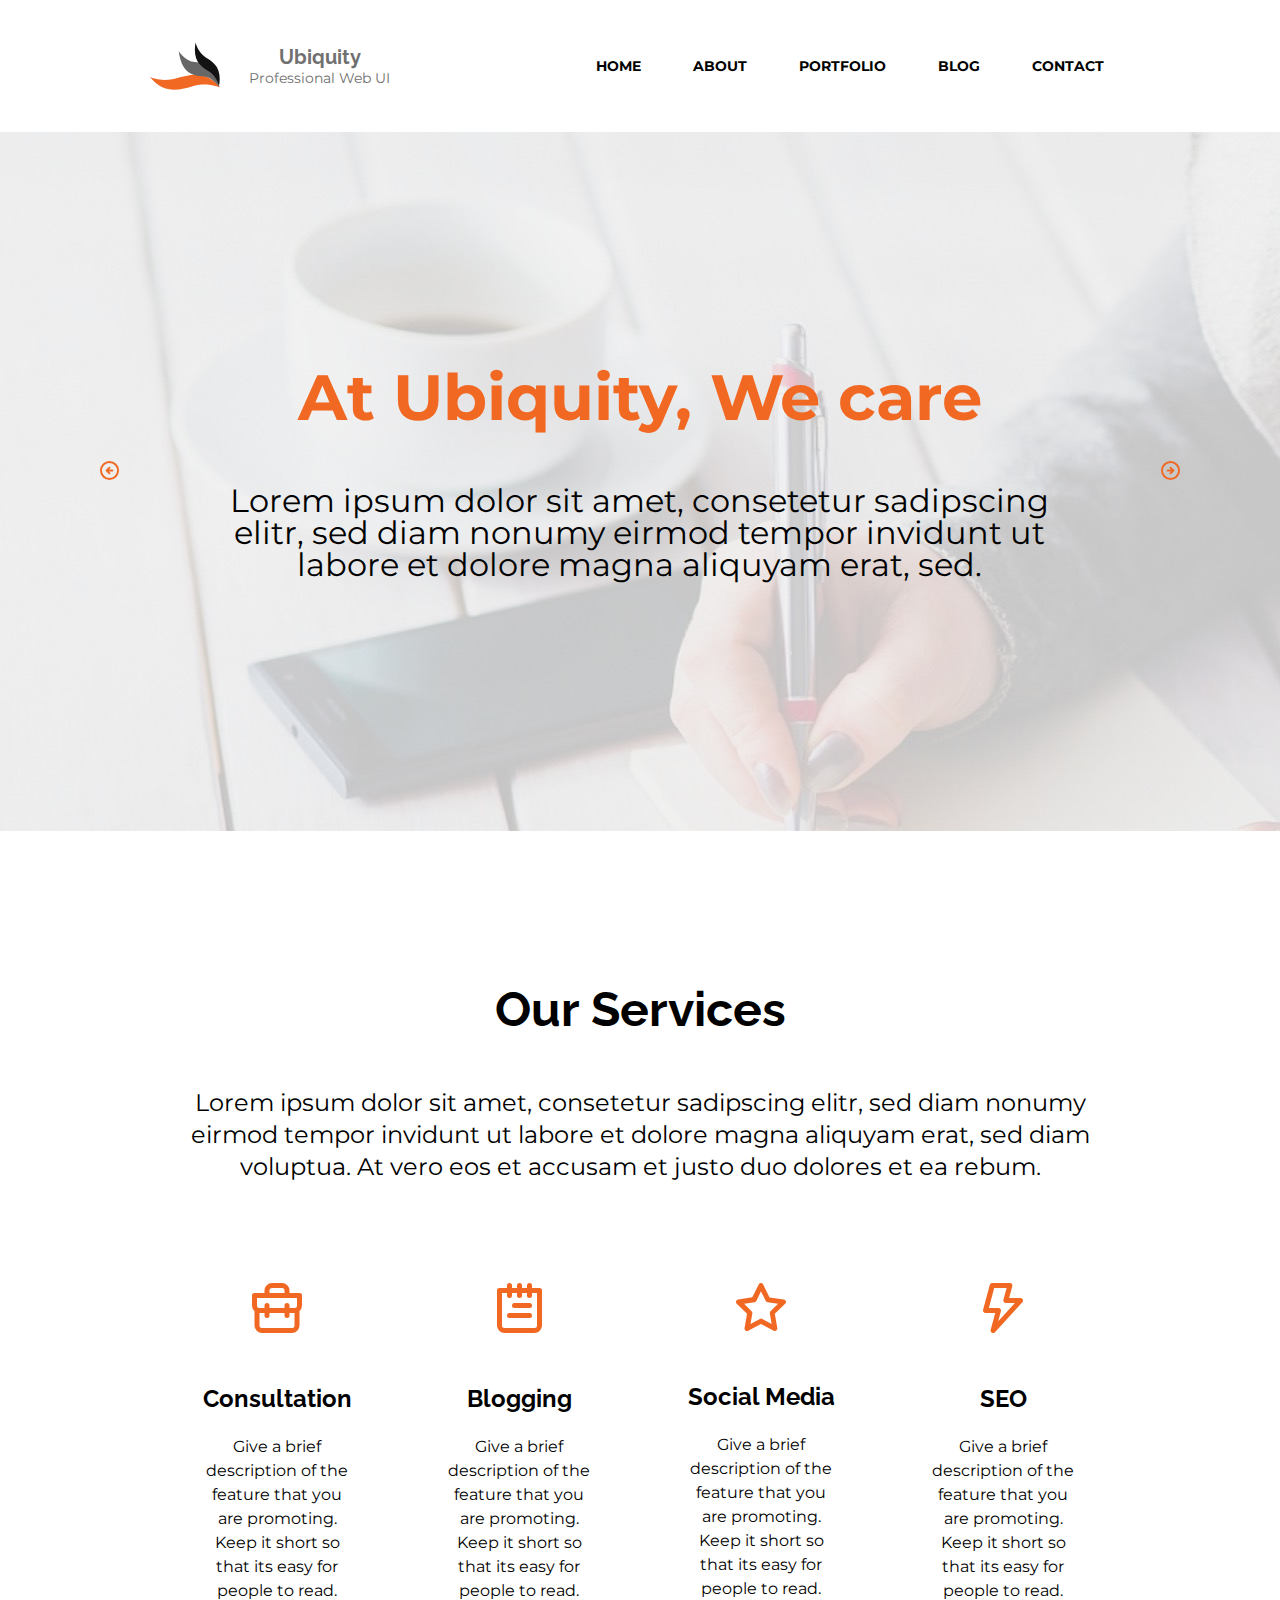
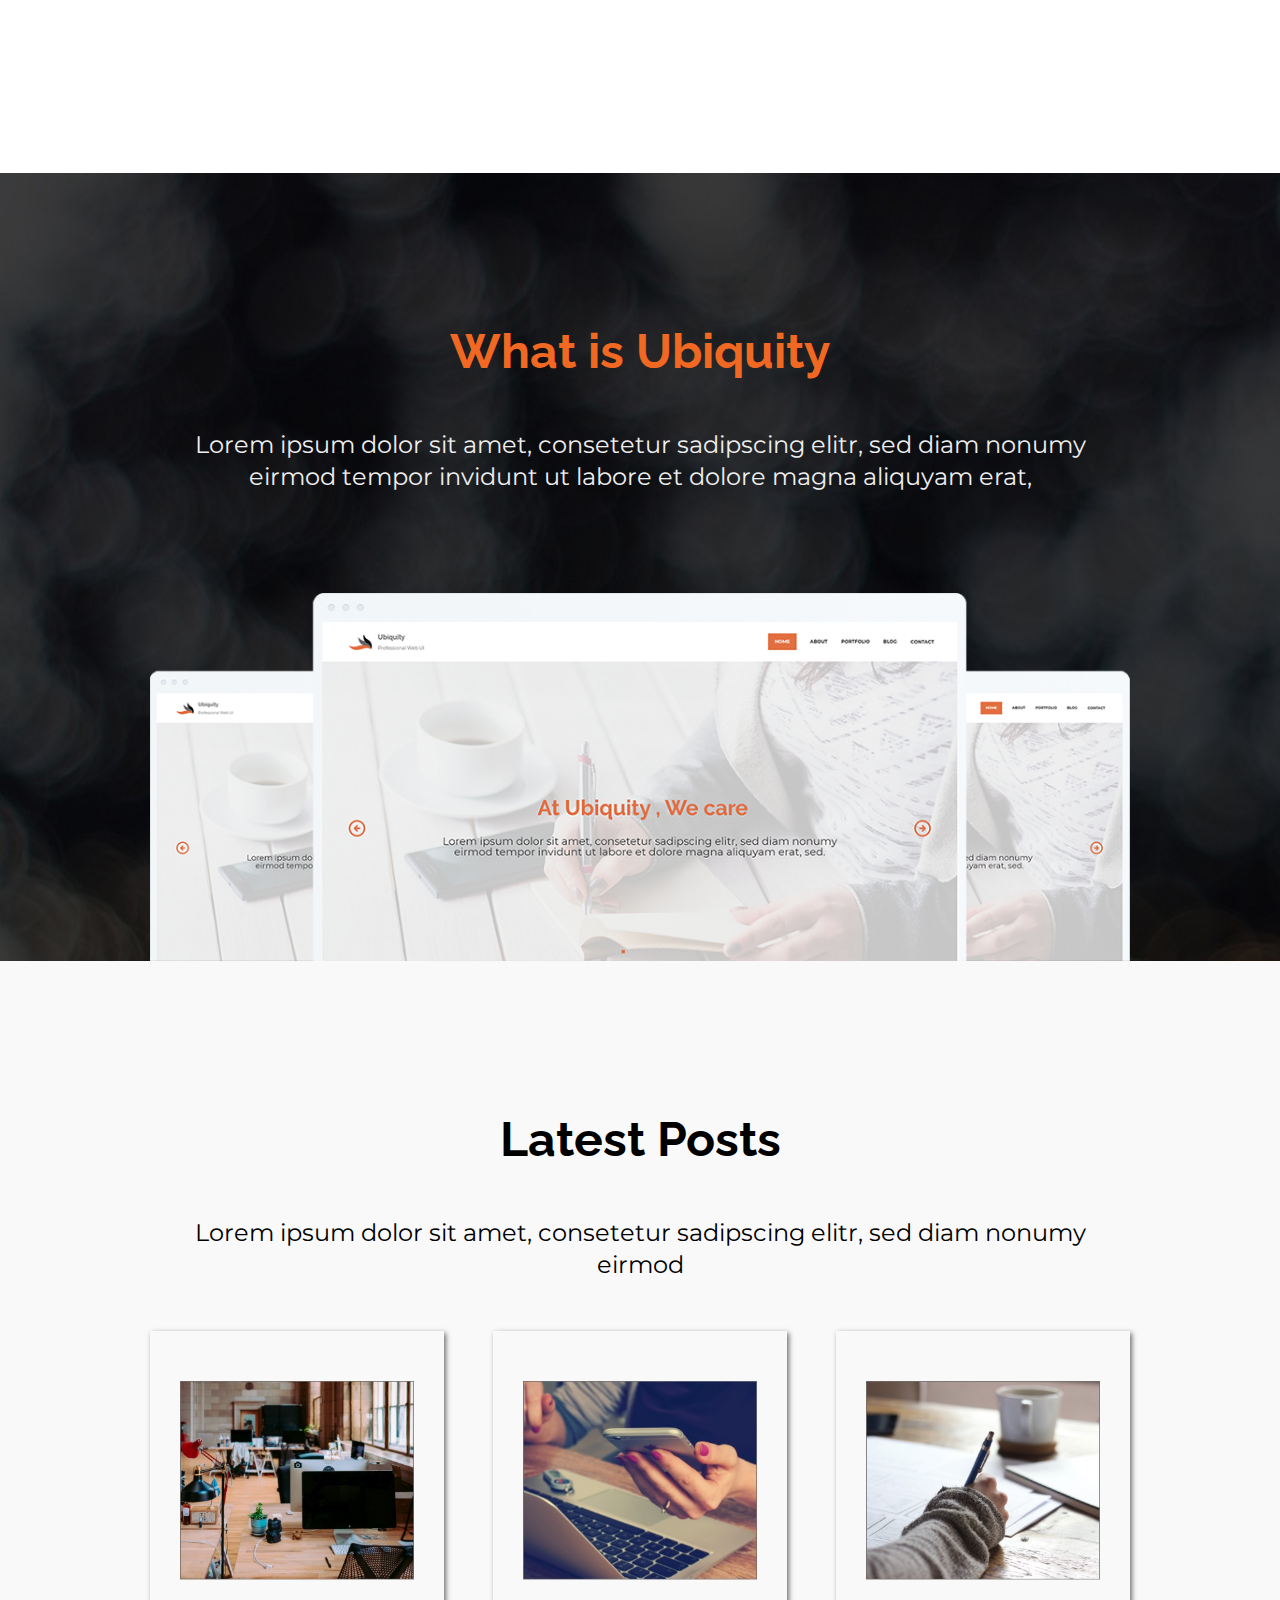
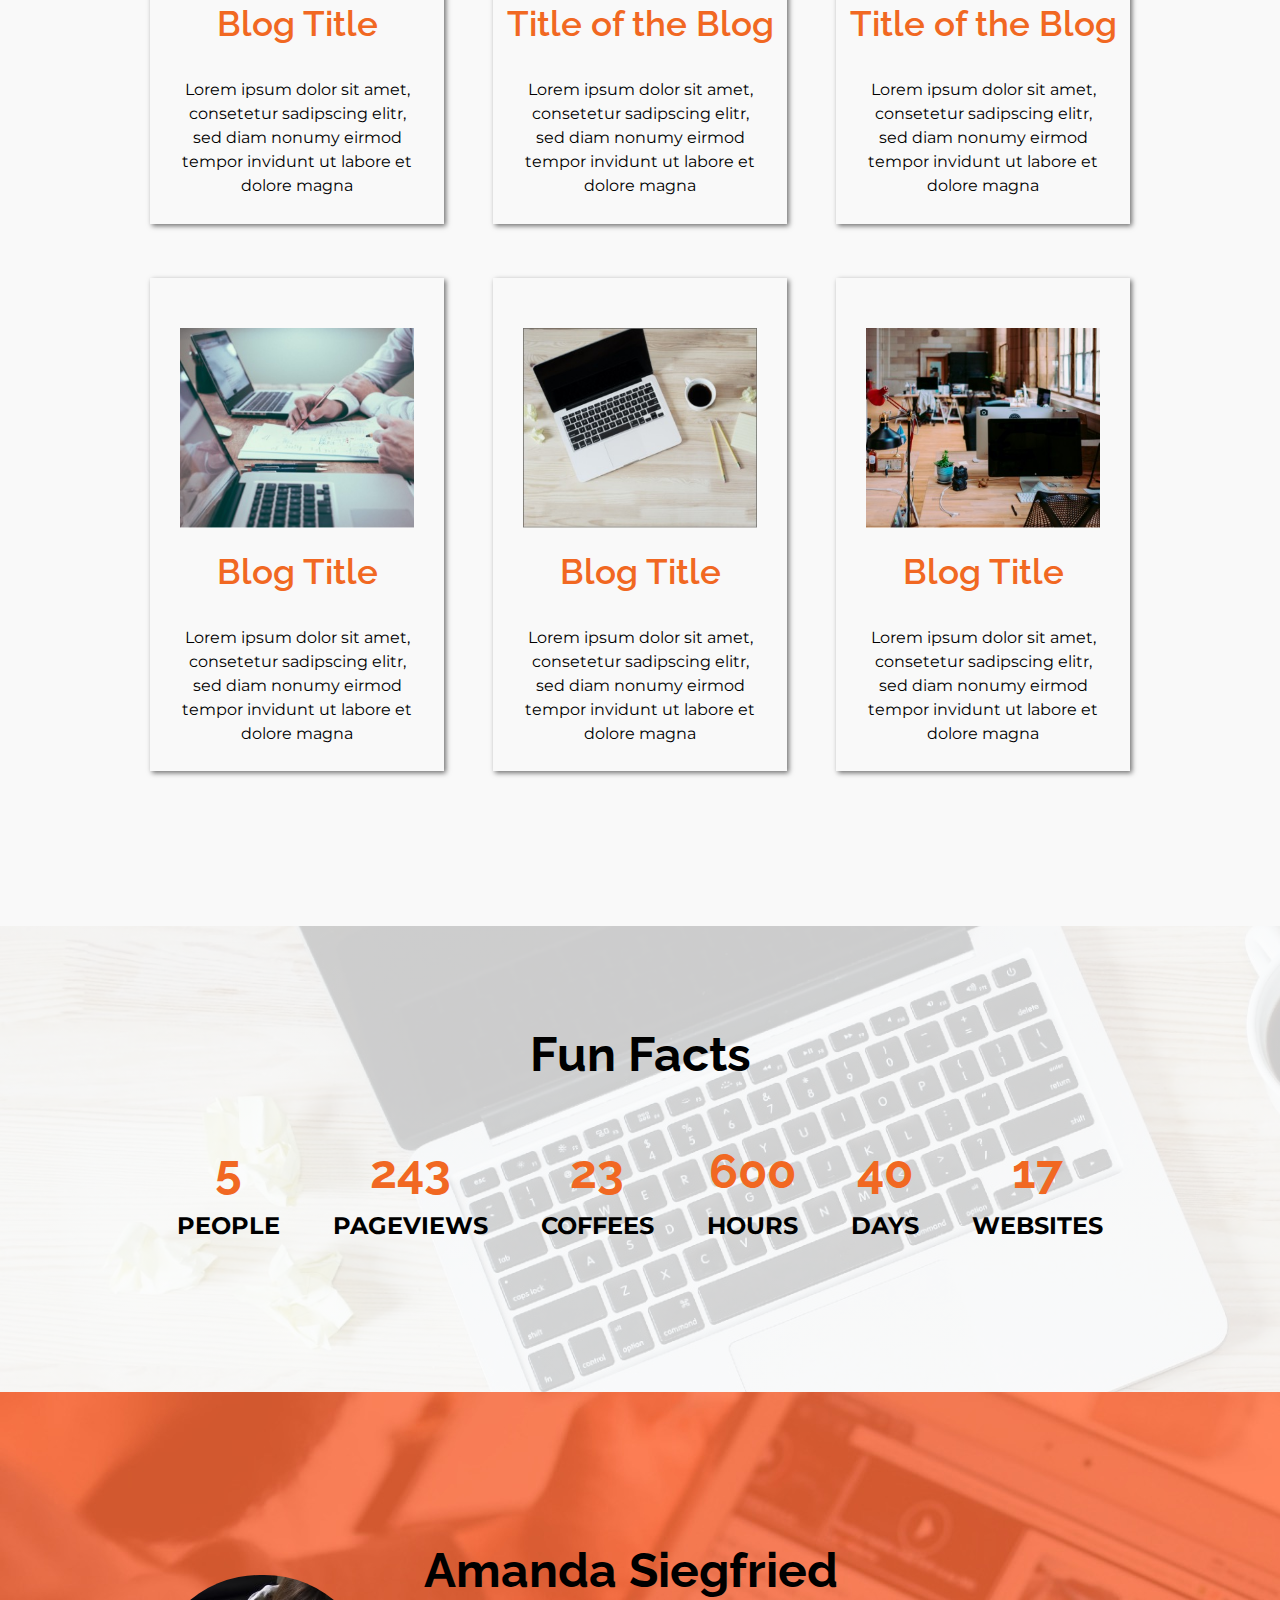
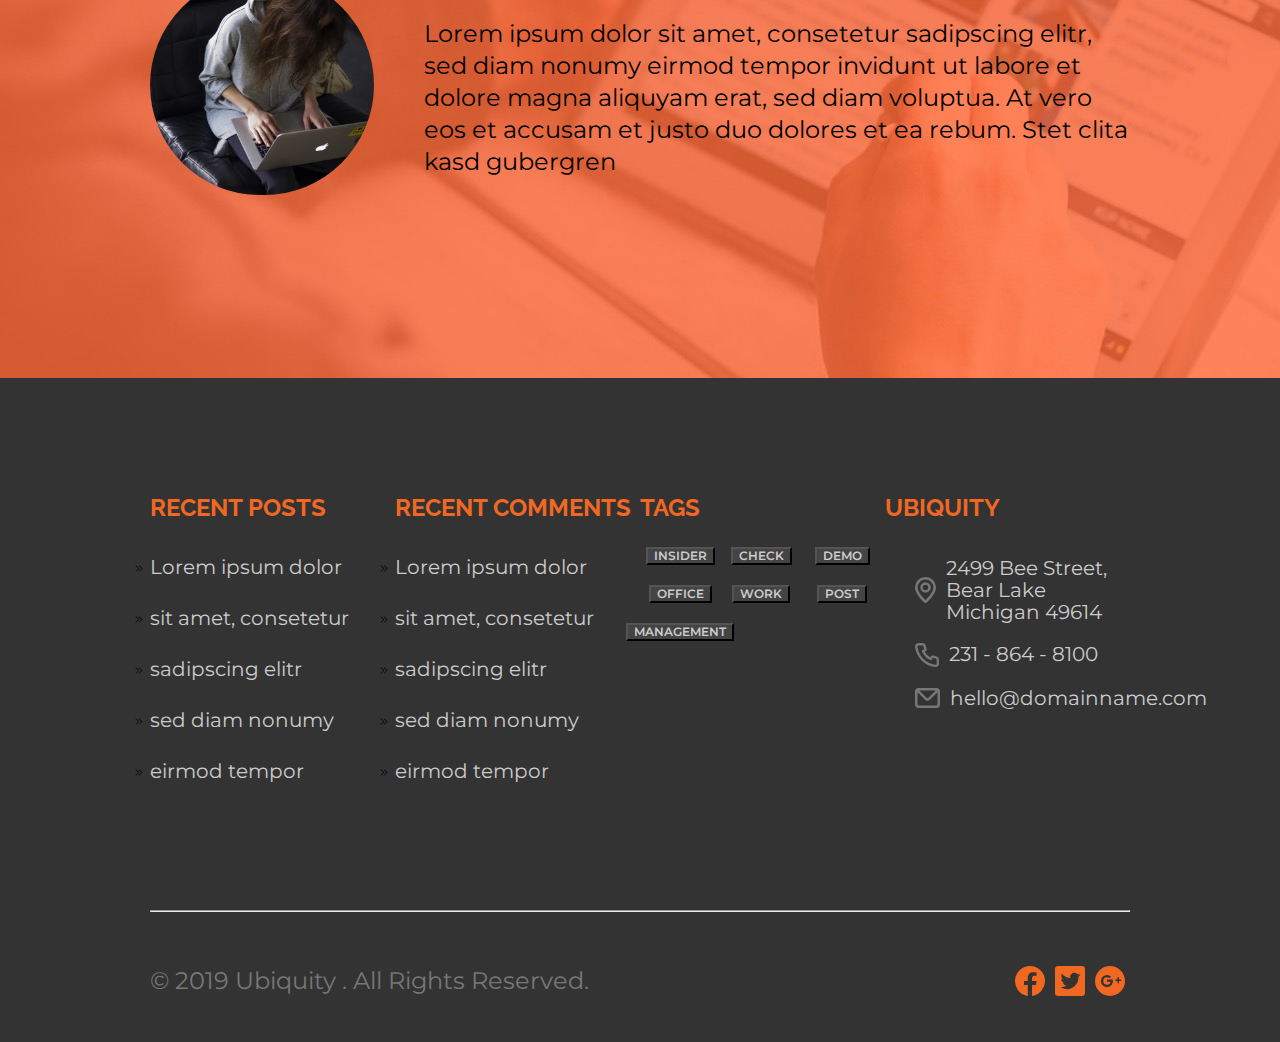
<file: index.html>
<!DOCTYPE html>

<html lang="en">

<head>
    <meta charset="UTF-8">
    <meta http-equiv="X-UA-Compatible" content="IE=edge">
    <meta name="viewport" content="width=device-width, initial-scale=1.0">
    <link rel="preconnect" href="https://fonts.gstatic.com">
    <link href="https://fonts.googleapis.com/css2?family=Montserrat:ital,wght@0,400;0,500;0,600;0,700;1,400;1,500&family=Raleway:wght@600;700&display=swap" rel="stylesheet">
    <link rel="stylesheet" href="./css/reset.css">
    <link rel="stylesheet" href="./css/helpers.css">
    <link rel="stylesheet" href="./css/ubiquity.css">
    <title>Ubiquity</title>
</head>

    <body>

        <header>

            <div class="header-ubiquity container">

                <div class="logo">
                    <img src="./img/ubiquity-logo.svg" alt="Ubiquity Logo">
                    <div class="logo-text">
                        <p class="logo-name">Ubiquity</p>
                        <p class="logo-desc">Professional Web UI</p>
                    </div>
                </div>
    
                <!-- NAVIGATION -->
                <nav class="navbar">
                    <button class="toggle-menu" aria-expanded="false" aria-controls="menu">Menu</button>
                    <ul class="menu navbar-list" role="list" hidden>
                        <li class="navbar-item menu-item">
                            <a href="#" class="menu-link">HOME</a>
                        </li>
                        <li class="navbar-item menu-item">
                            <a href="#" class="menu-link">ABOUT</a>
                        </li>
                        <li class="navbar-item menu-item">
                            <a href="#" class="menu-link">PORTFOLIO</a>
                        </li>
                        <li class="navbar-item menu-item">
                            <a href="#" class="menu-link">BLOG</a>
                        </li>
                        <li class="navbar-item menu-item">
                            <a href="#" class="menu-link">CONTACT</a>
                        </li>
                    </ul>
                </nav>

            </div>

        </header>

        <main>

            <!-- SECTION CAROUSSEL -->
            <section class="carousel">

                <ul class="carousel-list" role="list">

                    <li class="carousel-list-item carousel-arrow">
                        <a href="#"><img src="./img/icon-arrow-circle-left.svg" alt=""></a>
                    </li>

                    <li class="carousel-list-item carousel-desc">
                        <h1 class="carousel-title redcolor">At Ubiquity, We care</h1>
                        <p class="carousel-desc">Lorem ipsum dolor sit amet, consetetur sadipscing elitr, sed diam nonumy eirmod tempor invidunt ut labore et dolore magna aliquyam erat, sed.</p>
                    </li>

                    <li class="carousel-list-item carousel-arrow">
                        <a href="#"><img src="./img/icon-arrow-circle-right.svg" alt=""></a>
                    </li>

                </ul>

            </section>

            <!-- SECTION SERVICES -->
            <section class="service container">

                <div class="service-texte">
                    <h2 class="service-title">Our Services</h2>
                    <p class="service-desc desc">Lorem ipsum dolor sit amet, consetetur sadipscing elitr, sed diam nonumy eirmod tempor invidunt ut labore et dolore magna aliquyam erat, sed diam voluptua. At vero eos et accusam et justo duo dolores et ea rebum.</p>
                </div>
            
                <ul class="service-list container" role="list">
                    <li class="service-item">
                        <figure>
                            <img src="./img/icon-briefcase.svg" alt="Logo consultation">
                        </figure>
                        <h3 class="service-item-title">Consultation</h3>
                        <p class="service-item-desc item-desc">Give a brief description of the feature that you are promoting. Keep it short so that its easy for people to read. </p>
                    </li>
                    <li class="service-item">
                        <figure>
                            <img src="./img/icon-notes.svg" alt="Logo blogging">
                        </figure>
                        <h3 class="service-item-title">Blogging</h3>
                        <p class="service-item-desc item-desc">Give a brief description of the feature that you are promoting. Keep it short so that its easy for people to read. </p>
                    </li>
                    <li class="service-item">
                        <figure>
                            <img src="./img/icon-star.svg" alt="Logo social media">
                        </figure>
                        <h3 class="service-item-title">Social Media</h3>
                        <p class="service-item-desc item-desc">Give a brief description of the feature that you are promoting. Keep it short so that its easy for people to read. </p>
                    </li>
                    <li class="service-item">
                        <figure>
                            <img src="./img/icon-bolt.svg" alt="Logo SEO">
                        </figure>
                        <h3 class="service-item-title">SEO</h3>
                        <p class="service-item-desc item-desc">Give a brief description of the feature that you are promoting. Keep it short so that its easy for people to read. </p>
                    </li>
                </ul>

            </section>

            <!-- SECTION UBIQUITY -->
            <section class="about container">

                <div class="about-text">
                    <h2 class="about-title redcolor">What is Ubiquity</h2>
                    <p class="about-desc desc">Lorem ipsum dolor sit amet, consetetur sadipscing elitr, sed diam nonumy eirmod tempor invidunt ut labore et dolore magna aliquyam erat,</p>
                </div>
                <img src="./img/browser-mockup.png" alt="Image Ubiquity">


            </section>

            <!-- SECTION DERNIERS POSTS -->
            <section class="post container">

                <div class="post-text">
                    <h2 class="post-title">Latest Posts</h2>
                    <p class="post-desc desc">Lorem ipsum dolor sit amet, consetetur sadipscing elitr, sed diam nonumy eirmod</p>
                </div>

                <ul class="post-list" role="list">

                    <li class="post-item">
                        <a href="#" class="post-link">
                            <img src="./img/news-1.jpeg" alt="Image news 1">
                            <h3 class="post-item-title redcolor">Blog Title</h3>
                            <p class="post-item-desc item-desc">Lorem ipsum dolor sit amet, consetetur sadipscing elitr, sed diam nonumy eirmod tempor invidunt ut labore et dolore magna </p>
                        </a>
                    </li>
                    <li class="post-item">
                        <a href="#" class="post-link">
                            <img src="./img/news-2.jpeg" alt="Image news 2">
                            <h3 class="post-item-title redcolor">Title of the Blog</h3>
                            <p class="post-item-desc item-desc">Lorem ipsum dolor sit amet, consetetur sadipscing elitr, sed diam nonumy eirmod tempor invidunt ut labore et dolore magna </p>
                        </a>
                    </li>
                    <li class="post-item">
                        <a href="#" class="post-link">
                            <img src="./img/news-3.jpeg" alt="Image news 3">
                            <h3 class="post-item-title redcolor">Title of the Blog</h3>
                            <p class="post-item-desc item-desc">Lorem ipsum dolor sit amet, consetetur sadipscing elitr, sed diam nonumy eirmod tempor invidunt ut labore et dolore magna </p>
                        </a>
                    </li>
                    <li class="post-item">
                        <a href="#" class="post-link">
                            <img src="./img/news-4.jpeg" alt="Image news 4">
                            <h3 class="post-item-title redcolor">Blog Title</h3>
                            <p class="post-item-desc item-desc">Lorem ipsum dolor sit amet, consetetur sadipscing elitr, sed diam nonumy eirmod tempor invidunt ut labore et dolore magna </p>
                        </a>
                    </li>
                    <li class="post-item">
                        <a href="#" class="post-link">
                            <img src="./img/news-5.jpeg" alt="Image news 5">
                            <h3 class="post-item-title redcolor">Blog Title</h3>
                            <p class="post-item-desc item-desc">Lorem ipsum dolor sit amet, consetetur sadipscing elitr, sed diam nonumy eirmod tempor invidunt ut labore et dolore magna </p>
                        </a>
                    </li>
                    <li class="post-item">
                        <a href="#" class="post-link">
                            <img src="./img/news-6.jpeg" alt="Image news 6">
                            <h3 class="post-item-title redcolor">Blog Title</h3>
                            <p class="post-item-desc item-desc">Lorem ipsum dolor sit amet, consetetur sadipscing elitr, sed diam nonumy eirmod tempor invidunt ut labore et dolore magna </p>
                        </a>
                    </li>

                </ul>

            </section>

            <!-- SECTION DES FUN FACTS -->
            <section class="facts">

                <h2 class="facts-title">Fun Facts</h2>

                <ul class="facts-list container">

                    <li class="facts-item">
                        <h3 class="facts-title2 redcolor">5</h3>
                        <p class="facts-desc">PEOPLE</p>
                    </li>
                    <li class="facts-item">
                        <h3 class="facts-title2 redcolor">243</h3>
                        <p class="facts-desc">PAGEVIEWS</p>
                    </li>
                    <li class="facts-item">
                        <h3 class="facts-title2 redcolor">23</h3>
                        <p class="facts-desc">COFFEES</p>
                    </li>
                    <li class="facts-item">
                        <h3 class="facts-title2 redcolor">600</h3>
                        <p class="facts-desc">HOURS</p>
                    </li>
                    <li class="facts-item">
                        <h3 class="facts-title2 redcolor">40</h3>
                        <p class="facts-desc">DAYS</p>
                    </li>
                    <li class="facts-item">
                        <h3 class="facts-title2 redcolor">17</h3>
                        <p class="facts-desc">WEBSITES</p>
                    </li>
                    
                </ul>

            </section>

            <!-- SECTION PRESENTATION -->
            <section class="person container">

                <img src="./img/amanda-siegfried.jpeg" alt="Image Amanda Siegfried">
                <div class="person-detail">
                    <h2 class="person-title">Amanda Siegfried</h2>
                    <p class="person-desc desc">Lorem ipsum dolor sit amet, consetetur sadipscing elitr, sed diam nonumy eirmod tempor invidunt ut labore et dolore magna aliquyam erat, sed diam voluptua. At vero eos et accusam et justo duo dolores et ea rebum. Stet clita kasd gubergren</p>
                </div>

            </section>

        </main>

        <footer class="footer container">
                
                <div class="footer-list" role="list">

                    <!-- RECENT POSTS -->
                    <div class="footer-item acces">
                        <h3 class="footer-title redcolor">RECENT POSTS</h3>
                        <ul class="footer-list2" role="list">
                            <li class="footer-list2-item">
                                <a href="#">Lorem ipsum dolor</a>
                            </li>
                            <li class="footer-list2-item">
                                <a href="#">sit amet, consetetur</a>
                            </li>
                            <li class="footer-list2-item">
                                <a href="#">sadipscing elitr</a>
                            </li>
                            <li class="footer-list2-item">
                                <a href="#">sed diam nonumy</a>
                            </li>
                            <li class="footer-list2-item">
                                <a href="#">eirmod tempor</a>
                            </li>
                        </ul>
                    </div>
    
                    <!-- RECENT COMMENTS -->
                    <div class="footer-item acces">
                        <h3 class="footer-title redcolor">RECENT COMMENTS</h3>
                        <ul class="footer-list2" role="list">
                            <li class="footer-list2-item">
                                <a href="#">Lorem ipsum dolor</a>
                            </li>
                            <li class="footer-list2-item">
                                <a href="#">sit amet, consetetur</a>
                            </li>
                            <li class="footer-list2-item">
                                <a href="#">sadipscing elitr</a>
                            </li>
                            <li class="footer-list2-item">
                                <a href="#">sed diam nonumy</a>
                            </li>
                            <li class="footer-list2-item">
                                <a href="#">eirmod tempor</a>
                            </li>
                        </ul>
                    </div>
    
                    <!-- MORE TAGS -->
                    <div class="footer-item">
                        <h3 class="footer-title footer-tags-title redcolor">TAGS</h3>
                        <ul class="footer-tags" role="list">
                            <li class="footer-tags-item">
                                <button class="tags-button">INSIDER</button>
                            </li>
                            <li class="footer-tags-item">
                                <button class="tags-button">CHECK</button>
                            </li>
                            <li class="footer-tags-item">
                                <button class="tags-button">DEMO</button>
                            </li>
                            <li class="footer-tags-item">
                                <button class="tags-button">OFFICE</button>
                            </li>
                            <li class="footer-tags-item">
                                <button class="tags-button">WORK</button>
                            </li>
                            <li class="footer-tags-item">
                                <button class="tags-button">POST</button>
                            </li>
                            <li class="footer-tags-item">
                                <button class="tags-button">MANAGEMENT</button>
                            </li>
                        </ul>
                    </div>
    
                    <!-- CONTACTS -->
                    <address class="footer-item">
                        <h3 class="footer-title redcolor">UBIQUITY</h3>
                        <ul class="footer-contact" role="list">
                            <li class="contact-item">
                                <img src="./img/icon-map-marker.svg" alt="localisation">
                                <p>2499 Bee Street, Bear Lake
                                    Michigan 49614</p>
                            </li>
                            <li class="contact-item">
                                <img src="./img/icon-phone.svg" alt="telephone">
                                <p>231 - 864 - 8100</p>
                            </li>
                            <li class="contact-item">
                                <img src="./img/icon-envelope.svg" alt="email">
                                <p>hello@domainname.com</p>
                            </li>
                        </ul>
                    </address>
    
                </div>

                <hr>

                <div class="network">

                    <p class="copyright">© 2019 Ubiquity . All Rights Reserved. </p>

                    <ul class="network-list">
                        <li class="network-item">
                            <a href="#" class="network-link"><img src="./img/icon-facebook.svg" alt="facebook"></a>
                        </li>
                        <li class="network-item">
                            <a href="#" class="network-link"><img src="./img/icon-twitter.svg" alt="twitter"></a>
                        </li>
                        <li class="network-item">
                            <a href="#" class="network-link"><img src="./img/icon-google-plus.svg" alt="google"></a>
                        </li>
                    </ul>

                </div>

        </footer>
        
    </body>

</html>
</file>
<file: css/helpers.css>
/* * {
  outline: 1px solid;
} */

html {
    font-size: .625em; /* fallback IE8+ */
    font-size: calc(1em * .625); /* IE9-IE11 math fixing. See http://bit.ly/1g4X0bX */
}

/* Remove focus for mouse users */
:focus:not(:focus-visible) {
  outline: none;
}

/* Set core body defaults */
body {
  font-size: 1.6rem;
}

/* Set text selection */
::-moz-selection {
  color: #000;
  background-color: #fd0;
}

::selection {
  color: #000;
  background-color: #fd0;
}

/* Remove default padding */
[role="list"] {
  margin: 0;
  padding: 0;
}

/* Set cursor pointer */
label[for],
button,
input[type="submit"],
select {
  cursor: pointer;
}

/* Remove font style on address */
address {
  font-style: normal;
}

/* Text meant only for screen readers. */
.screen-reader-text {
  clip: rect(1px, 1px, 1px, 1px);
  height: 1px;
  overflow: hidden;
  width: 1px;
  position: absolute;
  white-space: nowrap;
}

/* Image replacement technique 2012 H5BP  - https://css-tricks.com/the-image-replacement-museum/ */
.ir {
  font: 0/0 a;
  color: transparent;
  border: 0;
  text-shadow: none;
}


/* Print external URLs */
@media print {
  a {
    text-decoration: underline;
  }

  a[href]:not([href^='#'])::after {
    content: '('attr(href)')';
  }
}
</file>
<file: css/ubiquity.css>
img{
    max-width: 100%;
}

.container{
    margin: auto;
    padding: 0 3rem;
}

.desc{
    font-size: 2.4rem;
    line-height: 3.2rem;
    max-width: 100rem;
}

@media screen and (min-width : 992px) {
    .container{
        padding: 0 10rem;
    }    
} 

@media screen and (min-width : 1200px) {
    .container{
        padding: 0 15rem;
    }    
} 






/* POLICES */
body{
    font-family: Montserrat, sans-serif;
}

h2, h3{
    font-family: Raleway, sans-serif;
    font-weight: bold;
}

h2{
    font-size: 3.8rem;
    line-height: 4.6rem;
}

@media screen and (min-width: 576px) {
    h2{
        font-size: 4.8rem;
        line-height: 5.6rem;
    }
}

.item-desc{
    font-size: 1.6rem;
    line-height: 2.4rem;
}

.redcolor{
    color: #F16822;
}








/* NAVIGATION */
.toggle-menu {
    padding: 0.25rem 1rem;
    color: var(--inverted);
    background-color: rgba(0,0,0,.15);
    border: 0;
    border-radius: 2rem;
    transition: .3s;
}

.toggle-menu:hover,
.toggle-menu:focus {
    background-color: rgba(0,0,0,.35);
}


.menu {
    position: absolute;
    top: 100%;
    left: 0;
    right: 0;
    background-color: var(--accent);
    transition: .5s;
}

.menu[hidden] {
    display: block;
    visibility: hidden;
    transform: translateX(-100%);
}

.menu:not([hidden]) {
    transform: translateX(0);
}

.menu-link {
    display: block;
    padding: 1.6rem;
    font-size: 1.4rem;
    line-height: 1.2;
    color: #fff;
    text-decoration: none;
    transition: .3s;
}

.menu-link:hover,
.menu-link:focus {
    background-color: rgba(0,0,0,.25);
}

@media screen and (min-width: 768px) { /* Indiquer les mesures en em avec une base de 16px - Ex : 576/16 = 36em*/
    .toggle-menu {
        display: none;
    }

    .menu,
    .menu[hidden] {
        display: flex;
        visibility: visible;
        position: static;
        transform: translateX(0);
    }
}










/* HEADER */
.header-ubiquity{
    display: flex;
    justify-content: space-between;
    align-items: center;
    padding-top: 2.5rem;
    padding-bottom: 2.5rem;
    position: fixed;
    background-color: white;
    top: 0;
    left: 0;
    right: 0;
}


.logo{
    display: flex;
}

.logo-text{
    width: 20rem;
    padding: 2rem ;
    color: #707070;
}

.logo-name{
    font-family: Raleway, sans-serif;
    font-weight: bold;
    font-size: 2rem;
    line-height: 2.4rem;
}

.logo-desc{
    font-size: 1.4rem;
    line-height: 1.8rem;
}



.navbar-list{
    display: flex;
    justify-content: space-around;
    align-items: center;
}

.navbar-item{
    padding: 1rem;
    list-style: none;
}

.navbar-item a{
    font-weight: bold;
    font-size: 1.4rem;
    line-height: 1.8rem;
    text-decoration: none;
    color: black;
}

.menu-link:hover,
.menu-link:focus{
    background-color: #F16822;
    color: white;
}









/* PREMIERE SECTION : At Ubiquity, We Care */
.carousel{
    padding-top: 40rem;
    padding-bottom: 25rem;
    background-image: url("../img/slide-1.jpeg");
}

.carousel-list{
    display: flex;
    justify-content: stretch;
    align-items: center;
    max-width: 118rem;
    margin: auto;
    margin-top: -4rem;
}

.carousel-list-item{
    list-style: none;
}

.carousel-title{
    font-size: 3.4rem;
    line-height: 3.5rem;
    text-align: center;
    margin-bottom: 2.75rem;
    padding-left: 5rem;
    padding-right: 5rem;
}

.carousel-desc{
    font-weight: normal;
    font-size: 2.2rem;
    line-height: 3.2rem;
    text-align: center;
    padding-left: 2rem;
    padding-right: 2rem;
}

.carousel-arrow{
    padding: 5rem;
    display: none;
}

@media screen and (min-width: 576px) {
    .carousel-title{
        font-size: 4.4rem;
        line-height: 6.5rem;
        padding-left: 12rem;
        padding-right: 12rem;
    }
    .carousel-desc{
        font-size: 3.2rem;
        line-height: 3.2rem;
    }
}

@media screen and (min-width: 992px) {
    .carousel-title{
        font-size: 6.4rem;
        line-height: 7.5rem;
        padding-left: 18rem;
        padding-right: 18rem;
    }
    .carousel-desc{
        font-size: 3.2rem;
        line-height: 3.2rem;
    }
    .carousel-arrow{
        display: block;
    }
}

@media screen and (min-width: 1200px) {
    .carousel-title{
        padding-left: 10rem;
        padding-right: 10rem;
        margin-bottom: 5rem;
    }
}









/* DEUXIEME SECTION : Our Services */
.service{
    padding-top: 15rem;
    padding-bottom: 15rem;
}

.service h2, p{
    text-align: center;
}

.service-desc{
    text-align: center;
    margin: 5rem auto;
}

.service-list{
    margin: auto;
    padding: 0 5rem;
}

@media screen and (min-width : 768px) {
    .service-list{
        display: grid;
        grid-template-columns: 45% 45%;
        gap: 10%;
    }
}

@media screen and (min-width : 1200px) {
    .service-list{
        display: flex;
        justify-content: stretch;
        max-width: 118rem;
    }
}


.service-item{
    list-style: none;
}

.service-item h3, p{
    text-align: center;
}

.service-item img{
    margin: auto;
    padding: 5rem;
}

.service-item-title{
    font-size: 2.4rem;
    line-height: 3.2rem;
}

.service-item-desc{
    text-align: center;
    margin: 2rem 0;
}









/* TROISIEME SECTION : What is Ubiquity */
.about{
    background-image: url(../img/bokehback.jpeg);
    padding-top: 10rem;
}

.about h2, p{
    text-align: center;
}

.about-title{
    margin: 5rem 0;
}

.about-desc{
    margin-bottom: 10rem;
    margin: auto;
    margin-bottom: 10rem;
    color: #EEEEEE;
    text-align: center;
}

.about img{
    margin: auto;
}


/* QUATRIEME SECTION : Latest Posts */
.post{
    padding-top: 5rem;
    padding-bottom: 5rem;
    background-color: #F9F9F9;
}
.post h2, p{
    text-align: center;
}

.post-title{
    margin: 5rem 0;
}

.post-desc{
    text-align: center;
    margin: auto;
}

.post-list{
    display: grid;
    grid-template-rows: 15% 15% 15% 15% 15% 15%;
    gap: 1%;
    margin-top: 5rem;    
}

.post-item{
    list-style: none;
    box-shadow: 2px 2px 5px #707070;
    padding: 5rem 0;
}

.post-link{
    text-decoration: none;
    color: black
}

.post-item h3, p{
    text-align: center;
}

.post-item img{
    margin: auto;
    padding: 0 3rem 0 3rem;
}

.post-item-title{
    font-size: 2.8rem;
    line-height: 3.8rem;
    font-weight: 600;
    margin: 2rem 1rem;
}

.post-item-desc{
    text-align: center;
    margin: 3rem;
}

@media screen and (min-width: 576px) {
    .post-item-title{
        font-size: 3.5rem;
        line-height: 4.8rem;
    }
}

@media screen and (min-width: 768px) {
    .post-list{
        grid-template-columns: 45% 45%;
        grid-template-rows: 33% 33% 33%;
        gap: 5%;
    }
}

@media screen and (min-width: 1200px) {
    .post{
        padding-top: 10rem;
        padding-bottom: 10rem;
    }
    .post-list{
        grid-template-columns: 30% 30% 30%;
        grid-template-rows: 45% 45%;
    }
}








/* CINQUIEME SECTION : Fun Facts */
.facts{
    background-image: linear-gradient(rgba(255,255,255,.8), rgba(255,255,255,.8)), url(../img/fun-facts-bg.jpeg);
}

.facts{
    padding: 10rem 0;
}

.facts h2,p{
    text-align: center;
}

.facts-title{
    margin-bottom: 5rem;
}

.facts-list{
    display: flex;
    flex-direction: column;
}

@media screen and (min-width: 576px) {
    .facts-list{
        display: grid;
        grid-template-columns: 50% 50%;
    }
}

@media screen and (min-width: 992px) {
    .facts-list{
        display: grid;
        grid-template-columns: 33% 33% 33%;
    }
}

@media screen and (min-width: 1200px) {
    .facts-list{
        display: flex;
        flex-direction: row;
        justify-content: space-around;
    }
}

.facts-item{
    list-style: none;
}

.facts-title2{
    text-align: center;
    font-weight: bold;
    font-size: 4.8rem;
    line-height: 7.8rem;
}

.facts-desc{
    font-size: 2.4rem;
    line-height: 3.2rem;
    text-align: center;
    font-weight: bold;
    margin-bottom: 5rem;
}









/* SIXIEME SECTION : Presentation Amanda Siegfried */
.person{
    background-image: url(../img/team-bg.jpeg);
    display: flex;
    flex-direction: column;
    padding-top: 15rem;
    padding-bottom: 15rem;
}

.person img{
    border-radius: 20rem;
    margin: auto auto;
}

.person-detail{
    display: flex;
    justify-content: space-between;
    align-items: center;
    flex-wrap: wrap;
    padding-bottom: 5rem;
}

.person-desc{
    text-align: center;
}

.person-title{
    margin: auto;
    margin-top: 4rem;
    margin-bottom: 4rem;
    text-align: center;
}

@media screen and (min-width: 992px) {
    .person{
        flex-direction: row;
        justify-content: space-between;
    }
    .person-detail{
        margin-left: 5rem;
    }
    .person-desc{
        text-align: left;
    }
    .person-title{
        text-align: left;
        margin: 0;
        margin-bottom: 2rem;
    }

}







/* FOOTER */
footer{
    background-color: #333333;
}

.footer-list{
    display: grid;
    grid-template-rows: 30% 30% 15% 25%;
}

@media screen and (min-width: 768px) {
    .footer-list{
        grid-template-columns: 50% 50%;
        grid-template-rows: 70% 30%;
        padding: 10rem 0;
    }
}

@media screen and (min-width: 1200px) {
    .footer-list{
        grid-template-columns: 25% 25% 25% 25%;
    }
}


.footer-item{
    list-style: none;
}

.footer-title{
    font-size: 2rem;
    line-height: 1.9rem;
}

.footer-list2-item{
    font-size: 2rem;
    line-height: 4.1rem;
    margin: 1rem 0;
    list-style-image: url(../img/noun_arrows_3982615.svg);
}

.footer-list2-item a{
    color: #CCCCCC;
    text-decoration: none;
}

.footer-tags-item{
    display: flex;
    justify-content: center;
}

.tags-button{
    font-size: 1.2rem;
    line-height: 1.2rem;
    font-weight: 600;
    background-color: #444444;
    margin: 1rem;
    color: #CCCCCC;
}

.footer-item h3{
    padding: 2rem 0;
}

.footer-tags li{
    list-style: none;
}


.footer-tags{
    display: grid;
    grid-template-columns: 33% 33% 33%;
}

.tags-button{
    margin: 1rem 0;
}

.footer-contact li{
    list-style: none;
}

.contact-item{
    display: flex;
    justify-content: flex-start;
    margin: 2rem;
}


.contact-item img{
    padding: 0 1rem;
}

.contact-item p{
    font-size: 1rem;
    line-height: 2.2rem;
    color: #CCCCCC;
    left: 0;
    text-align: left;
}

.network{
    display: flex;
    flex-direction: column-reverse;
    padding: 3rem 0;
    margin: auto;
}

.network-list{
    display: flex;
    justify-content: space-around;
}

.network-item{
    list-style: none;
    padding: 0 .5rem;
}

.copyright{
    font-size: 1rem;
    line-height: .5rem;
    color: #777777;
    display: flex;
    align-items: center;
}

@media screen and (min-width: 768px) {
    .footer-title{
        font-size: 2.4rem;
        line-height: 1.9rem;
    }
    .network{
        flex-direction: row;
        justify-content: space-between;
    }
    .copyright{
        font-size: 2.4rem;
        line-height: 3.2rem;
    }
}

@media screen and (min-width: 992px) {
    .contact-item p{
        font-size: 2rem;
        line-height: 2.2rem;
    }
}
</file>
